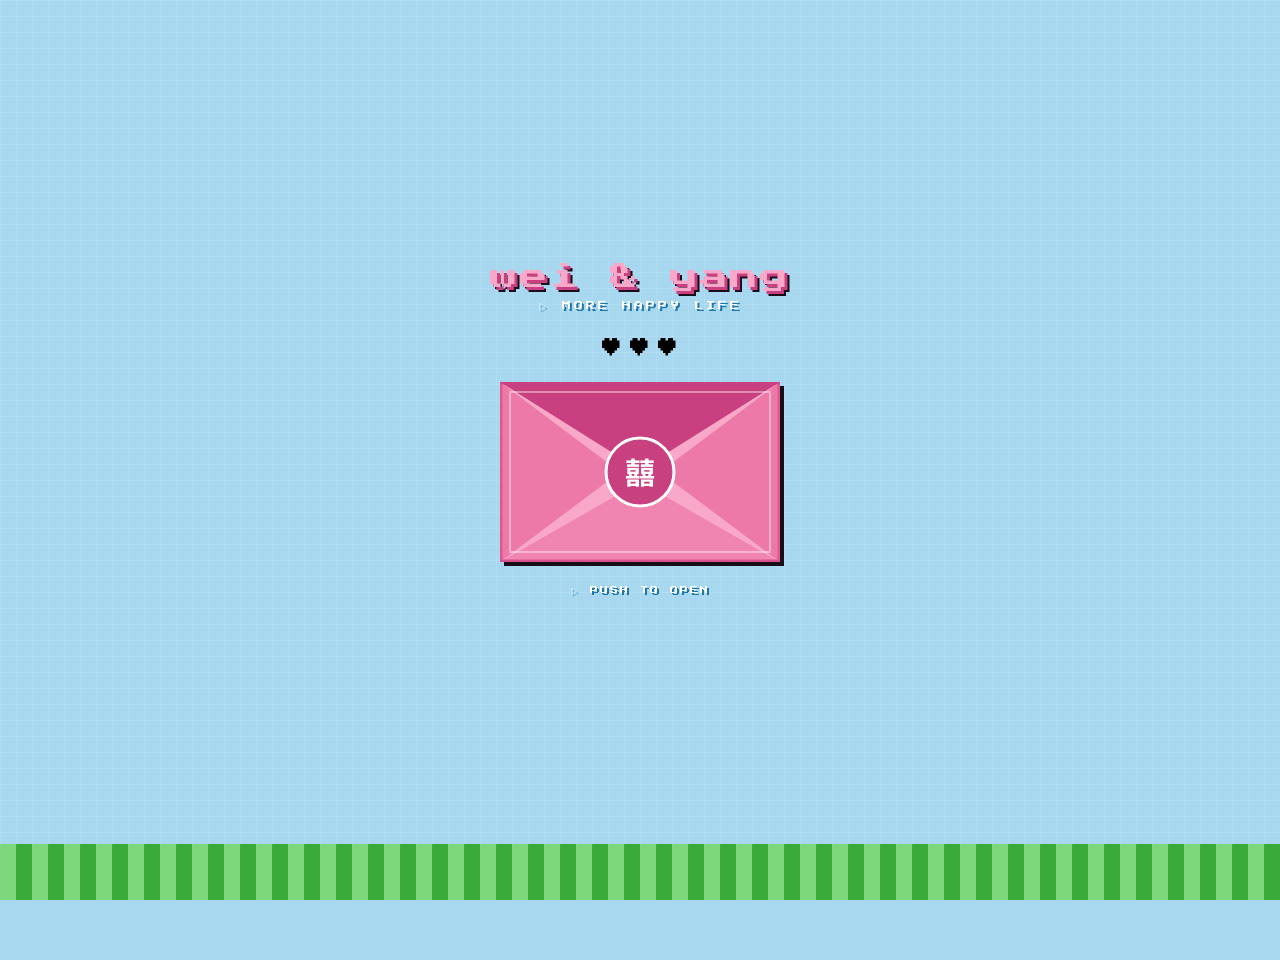
<file: index.html>
<!DOCTYPE html>
<html lang="zh-TW">
<head>
<meta charset="UTF-8">
<meta name="viewport" content="width=device-width, initial-scale=1.0, maximum-scale=1.0">
<title>暘 & 庭瑋 の 婚約締結之日</title>
<link rel="stylesheet" href="style.css">
</head>
<body>
<!-- ENVELOPE SCENE -->
<div class="envelope-scene" id="envelopeScene">
  <div class="game-title">
    <span class="game-title-main">wei &amp; yang</span>
    <span class="game-title-sub">▷ MORE HAPPY LIFE</span>
  </div>
  <div class="float-hearts">
    <span class="fh">♥</span><span class="fh">♥</span><span class="fh">♥</span>
  </div>
  <div class="envelope-wrap" onclick="openEnv()">
    <div class="pixel-envelope" id="pixelEnv">
      <svg id="envSVG" viewBox="0 0 280 180" xmlns="http://www.w3.org/2000/svg" style="width:min(280px,80vw);height:auto;display:block;filter:drop-shadow(4px 4px 0 #1a0d1a);">
        <!-- body -->
        <rect x="0" y="0" width="280" height="180" fill="#f9a8c9" stroke="#c94080" stroke-width="5"/>
        <!-- left flap -->
        <polygon points="0,0 0,180 120,90" fill="#e8659a" opacity="0.7"/>
        <!-- right flap -->
        <polygon points="280,0 280,180 160,90" fill="#e8659a" opacity="0.7"/>
        <!-- bottom flap -->
        <polygon points="0,180 280,180 140,100" fill="#e8659a" opacity="0.5"/>
        <!-- top flap (animated) -->
        <polygon id="topFlap" points="0,0 280,0 140,88" fill="#c94080" style="transform-origin:140px 0;transition:transform 0.55s cubic-bezier(.4,0,.2,1);"/>
        <!-- seal circle -->
        <circle cx="140" cy="90" r="34" fill="#c94080" stroke="white" stroke-width="3"/>
        <!-- 囍 character -->
        <text x="140" y="102" text-anchor="middle" font-family="Noto Sans TC,serif" font-size="30" font-weight="700" fill="white">囍</text>
        <!-- inner border -->
        <rect x="10" y="10" width="260" height="160" fill="none" stroke="rgba(255,255,255,0.4)" stroke-width="2"/>
      </svg>
    </div>
  </div>
  <div class="press-start">▷ PUSH TO OPEN</div>
</div>

<!-- CARD SCENE -->
<div class="card-scene" id="cardScene">
  <div class="rpg-window">
    <div class="pcorner tl"></div><div class="pcorner tr"></div>
    <div class="pcorner bl"></div><div class="pcorner br"></div>

    <div class="win-header">
      <div class="win-title">★ WEDDING QUEST ★</div>
      <div class="win-badge">RANK 17</div>
    </div>

    <!-- ILLUSTRATION -->
    <div class="illust-box" onclick="startGame()" role="button" tabindex="0" onkeydown="if(event.key==='Enter'||event.key===' ')startGame()">
      <img class="illust-img" src="wedding-illustration.png" alt="暘 & 庭瑋" />
      <div class="illust-cover">MORE HAPPY LIFE</div>
      <div class="illust-press-start"><span>▷ PRESS START</span></div>
      <div class="illust-cover-b"></div>
    </div>

    <!-- QUEST INFO -->
    <div class="stat-section">
      <div class="quest-name-box">
        <div class="quest-eyebrow">≫ MAIN QUEST</div>
        <div class="quest-title-big">暘 ＆ 庭瑋 の 婚約締結之日</div>
      </div>
      <div class="info-grid">
        <div class="info-chip">
          <div class="chip-label">◈ 任務日期</div>
          <div class="chip-val">2026/5/20</div>
          <div class="chip-sub">星期三</div>
        </div>
        <div class="info-chip">
          <div class="chip-label">◈ 集合時間</div>
          <div class="chip-val">09:00</div>
          <div class="chip-sub">請準時到場</div>
        </div>
        <div class="info-chip wide">
          <div class="chip-label">◈ 任務地點</div>
          <div class="chip-val">大安戶政事務所</div>
          <div class="chip-sub">台北市大安區</div>
        </div>
      </div>
      <div class="dress-strip">
        <div class="dress-swatches">
          <div class="swatch black"></div>
          <div class="swatch white"></div>
        </div>
        <div class="dress-words">
          DRESS CODE
          <span class="dress-sub">黑白色系。不用盛裝，輕鬆出席就好。</span>
        </div>
      </div>
    </div>

    <!-- TIMELINE -->
    <div class="timeline-section">
      <div class="sec-header">▷ 當日流程</div>
      <div class="tl-item">
        <div class="tl-time">09:00</div>
        <div class="tl-body">
          <span class="tl-tag b">報到</span>
          領取喜餅與卡片，寫下祝福
          <span class="tl-note">🖊️ 記得帶支筆！</span>
        </div>
      </div>
      <div class="tl-item hot">
        <div class="tl-time">09:20</div>
        <div class="tl-body">
          <span class="tl-tag p">★ 儀式</span>
          簽署結婚書約見證
        </div>
      </div>
      <div class="tl-item hot">
        <div class="tl-time">09:30</div>
        <div class="tl-body">
          <span class="tl-tag p">★ 登記</span>
          正式辦理婚姻登記
        </div>
      </div>
      <div class="tl-item">
        <div class="tl-time">10:15</div>
        <div class="tl-body">
          <span class="tl-tag b">留念</span>
          一起拍拍照
        </div>
      </div>
      <div class="tl-item">
        <div class="tl-time">10:30</div>
        <div class="tl-body">
          <span class="tl-tag g">✓ 完成</span>
          Mission Complete！
        </div>
      </div>
    </div>

    <!-- PERKS -->
    <div class="perks-section">
      <div class="perk-box">
        <div class="perk-icon">📷</div>
        <div class="perk-txt"><span class="perk-lbl">BONUS</span>攝影師全程跟拍</div>
      </div>
      <div class="perk-box">
        <div class="perk-icon">🎞</div>
        <div class="perk-txt"><span class="perk-lbl">ITEM</span>和新人一起拍拍立得</div>
      </div>
    </div>

    <!-- RSVP -->
    <div class="rsvp-section">
      <div class="rsvp-header">
        <div class="rsvp-h1">[ 出席確認 ]</div>
        <div class="rsvp-h2">請於 2026/05/01 前回覆</div>
      </div>
      <div id="rsvpForm" class="rsvp-form">
        <div class="form-grp">
          <div class="form-lbl">★ 你的名字</div>
          <input type="text" class="form-inp" id="guestName" placeholder="輸入名字…" maxlength="40" />
        </div>
        <div class="form-grp">
          <div class="form-lbl">★ 出席狀態</div>
          <div class="attend-grid">
            <div>
              <input type="radio" name="attend" id="aYes" class="attend-opt" value="yes" />
              <label for="aYes" class="attend-lbl">
                <span class="attend-lbl-main">▷ YES!</span>
                <span class="attend-lbl-sub">我會到！</span>
              </label>
            </div>
            <div>
              <input type="radio" name="attend" id="aNo" class="attend-opt" value="no" />
              <label for="aNo" class="attend-lbl">
                <span class="attend-lbl-main">✉ Best Wishes!</span>
                <span class="attend-lbl-sub">線上祝福</span>
              </label>
            </div>
          </div>
        </div>
        <div class="form-grp">
          <div class="form-lbl">✦ 給我們的話（選填）</div>
          <textarea class="form-inp" id="guestMsg" rows="3" placeholder="留下祝福或備註…" maxlength="500" style="resize:vertical;min-height:64px;"></textarea>
        </div>
        <button class="submit-btn" onclick="doRSVP()">▷▷ 送出回覆 ◁◁</button>
      </div>
      <div class="success-box" id="successBox">
        <span class="success-icon">🎊</span>
        <div class="success-title" id="sTitle">收到了！</div>
        <div class="success-text" id="sText"></div>
        <div class="exp-wrap">
          <div class="exp-fill" id="expFill"></div>
          <div class="exp-txt">FRIENDSHIP EXP +9999</div>
        </div>
      </div>
    </div>

    <div class="win-footer">
      <div class="footer-txt">WEDDING QUEST v3.0 · wei &amp; yang · 2026</div>
      <div class="footer-hearts"><span class="fheart">♥</span><span class="fheart">♥</span><span class="fheart">♥</span></div>
    </div>
  </div>
</div>
<!-- MINI GAME OVERLAY -->
<div class="game-overlay" id="gameOverlay">
  <div class="game-hud">
    <span class="game-hud-title">✦ CATCH THE BOUQUET! ✦</span>
    <button class="game-skip-btn" onclick="skipGame()">SKIP ▷</button>
  </div>
  <canvas id="gameCanvas"></canvas>
  <div class="game-hint">◀ ▶ keys · or tap sides to move</div>
</div>
<script src="main.js"></script>
</body>
</file>
<file: style.css>
@import url('https://fonts.googleapis.com/css2?family=Press+Start+2P&family=DotGothic16&family=Noto+Sans+TC:wght@400;700&display=swap');
:root{--pink:#f9a8c9;--pink-dark:#e8659a;--pink-deep:#c94080;--sky:#a8d8f0;--sky-dark:#5aabdb;--sky-deep:#2277aa;--green:#7dd87d;--green-dark:#3aaa3a;--cream:#fff9f0;--tan:#f5e6c8;--dark:#1a0d1a;}
*{margin:0;padding:0;box-sizing:border-box;image-rendering:pixelated;}
html,body{min-height:100%;width:100%;}
body{background:var(--sky);min-height:100vh;display:flex;align-items:flex-start;justify-content:center;font-family:'Press Start 2P',monospace;overflow-x:hidden;position:relative;padding-bottom:60px;}
body::before{content:'';position:fixed;inset:0;background-image:linear-gradient(rgba(255,255,255,0.1) 1px,transparent 1px),linear-gradient(90deg,rgba(255,255,255,0.1) 1px,transparent 1px);background-size:16px 16px;pointer-events:none;z-index:0;}
body::after{content:'';position:fixed;bottom:0;left:0;right:0;height:56px;background:repeating-linear-gradient(90deg,var(--green) 0,var(--green) 16px,var(--green-dark) 16px,var(--green-dark) 32px);z-index:0;}
@keyframes blink{0%,100%{opacity:1}50%{opacity:0}}
@keyframes fhf{0%,100%{transform:translateY(0) scale(1)}50%{transform:translateY(-6px) scale(1.2)}}
@keyframes fadeIn{from{opacity:0;transform:translateY(16px)}to{opacity:1;transform:translateY(0)}}
@keyframes title-pulse{0%,100%{text-shadow:3px 3px 0 var(--pink-deep),5px 5px 0 var(--dark);}50%{text-shadow:3px 3px 0 var(--pink-deep),5px 5px 0 var(--dark),0 0 24px var(--pink);}}
@keyframes char-bob{from{transform:translateY(0)}to{transform:translateY(-5px)}}

/* ENVELOPE SCENE */
.envelope-scene{position:relative;z-index:10;display:flex;flex-direction:column;align-items:center;gap:24px;padding:40px 20px 80px;min-height:100vh;justify-content:center;width:100%;}
.game-title{text-align:center;line-height:1;margin-bottom:4px;}
.game-title-main{display:block;font-size:clamp(20px,6vw,28px);color:var(--pink);text-shadow:3px 3px 0 var(--pink-deep),5px 5px 0 var(--dark);letter-spacing:2px;animation:title-pulse 2s ease-in-out infinite;}
.game-title-sub{display:block;font-size:clamp(7px,2vw,9px);color:white;margin-top:10px;text-shadow:2px 2px 0 var(--sky-deep);letter-spacing:3px;}
.press-start{font-size:clamp(7px,2vw,8px);color:white;text-shadow:2px 2px 0 var(--sky-deep);animation:blink 1s step-end infinite;letter-spacing:2px;}
.float-hearts{display:flex;gap:8px;}
.fh{font-size:20px;animation:fhf 1.5s ease-in-out infinite;display:inline-block;}
.fh:nth-child(2){animation-delay:.3s}.fh:nth-child(3){animation-delay:.6s}
.envelope-wrap{cursor:pointer;user-select:none;transition:transform .1s;}
.envelope-wrap:hover{transform:scale(1.04);}
.envelope-wrap:active{transform:scale(.97);}
.pixel-envelope{width:min(280px,80vw);height:auto;aspect-ratio:7/4.5;position:relative;}
.penv-body{position:absolute;bottom:0;left:0;right:0;height:73%;background:var(--pink);border:4px solid var(--pink-deep);box-shadow:4px 4px 0 var(--dark);}
.penv-body::after{content:'';position:absolute;inset:8px;border:2px solid rgba(255,255,255,.5);}
.penv-seal{position:absolute;top:50%;left:50%;transform:translate(-50%,-50%);width:52px;height:52px;background:var(--pink-deep);border:3px solid white;box-shadow:2px 2px 0 var(--dark);display:flex;align-items:center;justify-content:center;font-size:22px;color:white;font-family:'Noto Sans TC',sans-serif;font-weight:700;}
.penv-flap{position:absolute;top:0;left:0;width:100%;height:0;border-left:50% solid transparent;border-right:50% solid transparent;border-top:40% solid var(--pink-dark);transform-origin:top center;transition:transform .55s cubic-bezier(.4,0,.2,1);filter:drop-shadow(0 2px 0 var(--pink-deep));}
.penv-flap.open{transform:rotateX(180deg);}
.penv-left{position:absolute;bottom:0;left:0;width:0;height:73%;border-top:36.5% solid transparent;border-bottom:36.5% solid transparent;border-left:36% solid var(--pink-dark);opacity:.65;}
.penv-right{position:absolute;bottom:0;right:0;width:0;height:73%;border-top:36.5% solid transparent;border-bottom:36.5% solid transparent;border-right:36% solid var(--pink-dark);opacity:.65;}
.penv-bottom{position:absolute;bottom:0;left:0;width:100%;height:0;border-left:50% solid transparent;border-right:50% solid transparent;border-bottom:30% solid var(--pink-dark);opacity:.45;}

/* CARD SCENE */
.card-scene{display:none;flex-direction:column;align-items:center;width:100%;max-width:560px;padding:16px;z-index:10;position:relative;animation:fadeIn .5s ease;}
.rpg-window{width:100%;background:var(--cream);border:5px solid var(--dark);box-shadow:6px 6px 0 var(--dark);position:relative;}
.pcorner{position:absolute;width:14px;height:14px;background:var(--pink-deep);z-index:5;}
.pcorner.tl{top:-3px;left:-3px}.pcorner.tr{top:-3px;right:-3px}.pcorner.bl{bottom:-3px;left:-3px}.pcorner.br{bottom:-3px;right:-3px}
.win-header{background:var(--pink-deep);padding:10px 16px;display:flex;align-items:center;justify-content:space-between;border-bottom:4px solid var(--dark);}
.win-title{font-size:clamp(7px,2vw,9px);color:white;text-shadow:1px 1px 0 var(--dark);letter-spacing:1px;}
.win-badge{font-size:clamp(5px,1.5vw,6px);color:white;background:var(--dark);padding:4px 8px;border:2px solid var(--pink);}

/* ILLUSTRATION */
.illust-box{width:100%;aspect-ratio:3/4;background:var(--sky);border-bottom:4px solid var(--dark);position:relative;overflow:hidden;display:flex;align-items:center;justify-content:center;cursor:pointer;}
.illust-box::after{content:'';position:absolute;bottom:0;left:0;right:0;height:28px;background:repeating-linear-gradient(90deg,var(--green) 0,var(--green) 16px,var(--green-dark) 16px,var(--green-dark) 32px);z-index:1;}
.illust-box:hover .illust-img{filter:brightness(.75);transition:filter .2s;}
.illust-img{width:100%;height:100%;object-fit:cover;position:relative;z-index:2;display:block;transition:filter .2s;}
.illust-cover{position:absolute;top:14%;left:25%;width:50%;height:4.5%;z-index:3;background:#90e5ff;pointer-events:none;display:flex;align-items:center;justify-content:center;font-family:'Press Start 2P',monospace;font-size:clamp(7px,2.1vw,10px);color:var(--dark);letter-spacing:1px;line-height:1;}
.illust-press-start{position:absolute;top:17%;left:25%;width:50%;z-index:3;background:#90e5ff;padding:1.5% 0;font-family:'Press Start 2P',monospace;font-size:clamp(7px,2.1vw,10px);color:var(--dark);letter-spacing:1px;pointer-events:none;display:flex;align-items:center;justify-content:center;}
.illust-press-start span{animation:blink 1s step-end infinite;line-height:1;}
.illust-cover-b{position:absolute;top:20.5%;left:25%;width:50%;height:1.5%;z-index:3;background:#aaebff;pointer-events:none;}

/* STATS */
.stat-section{padding:16px;border-bottom:3px solid var(--dark);background:var(--tan);}
.quest-name-box{background:var(--pink);border:3px solid var(--dark);padding:12px 16px;margin-bottom:14px;box-shadow:3px 3px 0 var(--dark);}
.quest-eyebrow{font-size:6px;color:var(--pink-deep);letter-spacing:3px;margin-bottom:6px;}
.quest-title-big{font-size:clamp(15px,4.5vw,18px);color:var(--dark);font-family:'Noto Sans TC',sans-serif;font-weight:700;line-height:1.45;}
.info-grid{display:grid;grid-template-columns:1fr 1fr;gap:8px;margin-bottom:10px;}
.info-chip{background:white;border:3px solid var(--dark);box-shadow:2px 2px 0 var(--dark);padding:10px 12px;}
.info-chip.wide{grid-column:1/-1;}
.chip-label{font-size:12px;color:var(--sky-deep);letter-spacing:1px;margin-bottom:6px;font-family:'Noto Sans TC',sans-serif;font-weight:700;}
.chip-val{font-family:'Noto Sans TC',sans-serif;font-size:clamp(14px,4vw,16px);color:var(--dark);font-weight:700;line-height:1.5;}
.chip-sub{font-size:clamp(11px,3vw,13px);color:#666;font-family:'Noto Sans TC',sans-serif;margin-top:2px;}

/* DRESS CODE */
.dress-strip{display:flex;align-items:flex-start;gap:12px;background:var(--dark);border:3px solid var(--dark);box-shadow:2px 2px 0 var(--dark);padding:12px 14px;}
.dress-swatches{display:flex;gap:5px;flex-shrink:0;padding-top:2px;}
.swatch{width:20px;height:20px;border:2px solid rgba(255,255,255,.5);}
.swatch.black{background:#111;}.swatch.white{background:#f5f5f5;}
.dress-words{font-size:clamp(7px,2vw,8px);color:white;letter-spacing:1px;flex:1;line-height:1.6;}
.dress-sub{font-family:'Noto Sans TC',sans-serif;font-size:clamp(13px,3.5vw,14px);color:rgba(255,255,255,.75);display:block;margin-top:6px;font-weight:400;line-height:1.65;}

/* TIMELINE */
.timeline-section{padding:16px;border-bottom:3px solid var(--dark);}
.sec-header{font-size:12px;color:var(--pink-deep);border-bottom:3px solid var(--pink);padding-bottom:6px;margin-bottom:12px;letter-spacing:1px;font-family:'DotGothic16','Noto Sans TC',sans-serif;}
.tl-item{display:flex;gap:12px;align-items:flex-start;margin-bottom:8px;padding:10px 12px;background:white;border:2px solid #e0d0c0;box-shadow:2px 2px 0 #d0c0b0;}
.tl-item.hot{border-color:var(--pink);background:rgba(249,168,201,.1);box-shadow:2px 2px 0 var(--pink-dark);}
.tl-time{font-size:clamp(6px,1.8vw,7px);color:var(--sky-deep);white-space:nowrap;padding-top:3px;min-width:48px;}
.tl-body{font-family:'Noto Sans TC',sans-serif;font-size:clamp(14px,4vw,16px);color:var(--dark);line-height:1.65;flex:1;}
.tl-tag{display:inline-block;font-family:'Press Start 2P',monospace;font-size:5px;padding:2px 6px;margin-right:6px;vertical-align:middle;border:2px solid;}
.tl-tag.p{border-color:var(--pink-deep);color:var(--pink-deep);background:rgba(249,168,201,.2);}
.tl-tag.b{border-color:var(--sky-deep);color:var(--sky-deep);background:rgba(168,216,240,.2);}
.tl-tag.g{border-color:var(--green-dark);color:var(--green-dark);background:rgba(125,216,125,.2);}
.tl-note{display:block;font-size:clamp(12px,3.5vw,13px);color:var(--pink-deep);margin-top:4px;font-weight:700;}

/* PERKS */
.perks-section{padding:12px 16px;border-bottom:3px solid var(--dark);display:flex;gap:8px;}
.perk-box{flex:1;background:var(--sky);border:3px solid var(--dark);box-shadow:2px 2px 0 var(--dark);padding:10px 12px;display:flex;gap:10px;align-items:center;}
.perk-icon{font-size:20px;flex-shrink:0;}
.perk-txt{font-family:'Noto Sans TC',sans-serif;font-size:clamp(12px,3.5vw,14px);color:var(--dark);line-height:1.55;}
.perk-lbl{font-family:'Press Start 2P',monospace;font-size:5px;color:var(--sky-deep);display:block;margin-bottom:3px;}

/* RSVP */
.rsvp-section{padding:16px;background:var(--tan);}
.rsvp-header{background:var(--green);border:3px solid var(--dark);box-shadow:3px 3px 0 var(--dark);padding:12px 16px;text-align:center;margin-bottom:14px;}
.rsvp-h1{font-size:12px;color:var(--dark);letter-spacing:1px;font-family:'DotGothic16','Noto Sans TC',sans-serif;}
.rsvp-h2{font-family:'Noto Sans TC',sans-serif;font-size:clamp(12px,3.5vw,14px);color:var(--dark);margin-top:6px;opacity:.7;}
.rsvp-form{display:flex;flex-direction:column;gap:12px;}
.form-grp{display:flex;flex-direction:column;gap:6px;}
.form-lbl{font-size:12px;color:var(--pink-deep);letter-spacing:1px;font-family:'DotGothic16','Noto Sans TC',sans-serif;}
.form-inp{background:white;border:3px solid var(--dark);box-shadow:2px 2px 0 var(--dark);color:var(--dark);font-family:'Noto Sans TC',sans-serif;font-size:clamp(14px,4vw,16px);padding:10px 12px;outline:none;width:100%;transition:border-color .15s;-webkit-appearance:none;border-radius:0;}
.form-inp:focus{border-color:var(--pink-deep);}
.form-inp.inp--error{border-color:var(--pink-deep);}
.attend-grid.attend-grid--error{outline:3px solid var(--pink-deep);}
.attend-grid{display:grid;grid-template-columns:1fr 1fr;gap:8px;}
.attend-opt{display:none;}
.attend-lbl{display:block;background:white;border:3px solid var(--dark);box-shadow:2px 2px 0 var(--dark);padding:12px 8px;text-align:center;cursor:pointer;transition:all .15s;}
.attend-lbl-main{font-size:clamp(6px,1.8vw,7px);color:#666;display:block;line-height:2.2;letter-spacing:1px;}
.attend-lbl-sub{font-family:'Noto Sans TC',sans-serif;font-size:clamp(12px,3.5vw,14px);color:#999;display:block;margin-top:2px;}
.attend-opt:checked + .attend-lbl{border-color:var(--pink-deep);background:rgba(249,168,201,.2);box-shadow:2px 2px 0 var(--pink-deep);}
.attend-opt:checked + .attend-lbl .attend-lbl-main{color:var(--pink-deep);}
.attend-opt:checked + .attend-lbl .attend-lbl-sub{color:var(--pink-dark);}
.submit-btn{width:100%;background:var(--pink-deep);border:3px solid var(--dark);box-shadow:4px 4px 0 var(--dark);color:white;font-family:'DotGothic16','Noto Sans TC',monospace;font-size:12px;padding:16px;cursor:pointer;letter-spacing:2px;transition:all .1s;text-shadow:1px 1px 0 var(--dark);-webkit-appearance:none;border-radius:0;}
.submit-btn:hover{background:var(--pink-dark);}
.submit-btn:active{transform:translate(2px,2px);box-shadow:2px 2px 0 var(--dark);}
.success-box{display:none;text-align:center;padding:28px;animation:fadeIn .4s ease;}
.success-icon{font-size:52px;display:block;margin-bottom:16px;animation:fhf 1s ease-in-out infinite alternate;}
.success-title{font-size:clamp(8px,2.5vw,9px);color:var(--pink-deep);text-shadow:2px 2px 0 var(--pink);line-height:2;margin-bottom:10px;}
.success-text{font-family:'Noto Sans TC',sans-serif;font-size:clamp(14px,4vw,16px);color:var(--dark);line-height:1.8;white-space:pre-line;}
.exp-wrap{margin-top:16px;background:var(--dark);border:3px solid var(--dark);height:22px;position:relative;overflow:hidden;box-shadow:3px 3px 0 rgba(0,0,0,.3);}
.exp-fill{height:100%;width:0;background:linear-gradient(90deg,var(--pink),var(--sky));transition:width 1.5s ease;}
.exp-txt{position:absolute;top:50%;left:50%;transform:translate(-50%,-50%);font-size:6px;color:white;text-shadow:1px 1px 0 var(--dark);white-space:nowrap;}
.win-footer{background:var(--pink);border-top:3px solid var(--dark);padding:10px 16px;display:flex;justify-content:space-between;align-items:center;}
.footer-txt{font-size:5px;color:var(--dark);opacity:.6;line-height:2;}
.footer-hearts{display:flex;gap:4px;}
.fheart{color:var(--pink-deep);font-size:14px;animation:fhf 1s ease-in-out infinite alternate;}
.fheart:nth-child(2){animation-delay:.3s}.fheart:nth-child(3){animation-delay:.6s}


/* MINI GAME OVERLAY */
.game-overlay{position:fixed;inset:0;background:var(--dark);z-index:200;display:none;flex-direction:column;align-items:center;justify-content:center;gap:16px;background-image:linear-gradient(rgba(255,255,255,.04) 1px,transparent 1px),linear-gradient(90deg,rgba(255,255,255,.04) 1px,transparent 1px);background-size:16px 16px;}
.game-overlay.active{display:flex;animation:fadeIn .25s ease;}
.game-hud{width:min(400px,calc(100vw - 32px));display:flex;justify-content:space-between;align-items:center;padding:0 4px;}
.game-hud-title{font-size:clamp(6px,1.8vw,8px);color:var(--pink);text-shadow:2px 2px 0 var(--pink-deep);letter-spacing:1px;animation:blink 1s step-end infinite;}
.game-skip-btn{font-family:'Press Start 2P',monospace;font-size:clamp(5px,1.5vw,6px);color:rgba(255,255,255,.6);background:transparent;border:2px solid rgba(255,255,255,.25);padding:6px 10px;cursor:pointer;letter-spacing:1px;transition:all .1s;}
.game-skip-btn:hover{color:white;border-color:rgba(255,255,255,.7);}
.game-skip-btn:active{transform:translate(1px,1px);}
#gameCanvas{border:4px solid var(--pink-deep);box-shadow:6px 6px 0 var(--pink-deep);display:block;image-rendering:pixelated;image-rendering:crisp-edges;}
.game-hint{font-size:clamp(5px,1.5vw,6px);color:rgba(255,255,255,.35);letter-spacing:1px;}
</file>
